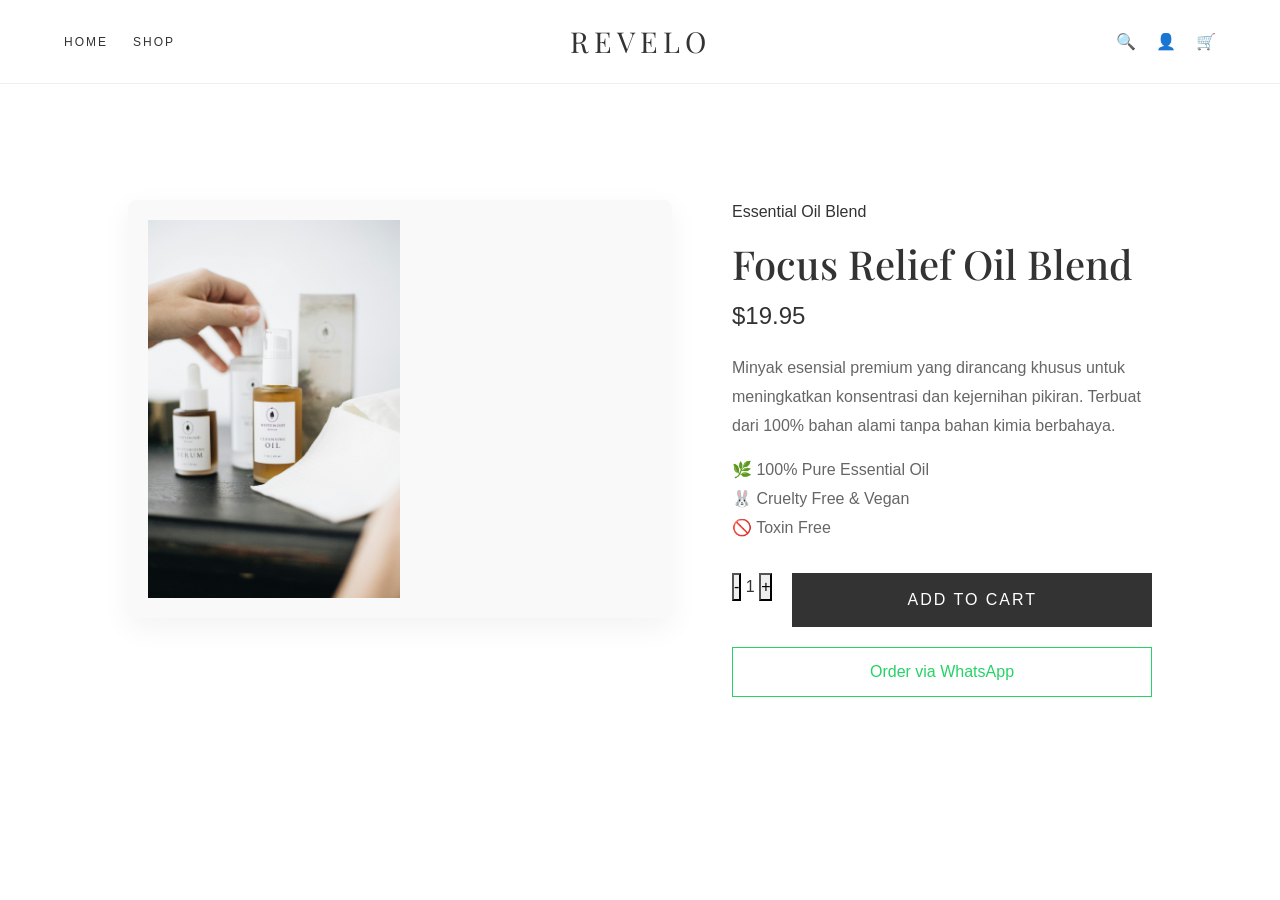
<file: allproduct.html>
<!DOCTYPE html>
<html lang="en">
<head>
    <meta charset="UTF-8">
    <meta name="viewport" content="width=device-width, initial-scale=1.0">
    <title>Focus Relief Oil Blend - REVELO</title>
    <link href="https://cdn.jsdelivr.net/npm/bootstrap@5.3.0/dist/css/bootstrap.min.css" rel="stylesheet">
    <link rel="stylesheet" href="style.css">
    <link href="https://fonts.googleapis.com/css2?family=Playfair+Display:wght@400;700&family=Inter:wght@300;400;600&display=swap" rel="stylesheet">
</head>
<body>

    <nav class="navbar">
        <div class="nav-links">
            <a href="index.html">Home</a>
            <a href="index.html#shop">Shop</a>
        </div>
        <div class="logo">REVELO</div>
        <div class="nav-icons">
            <span>🔍</span>
            <span>👤</span>
            <span>🛒</span>
        </div>
    </nav>

    <section class="product-page">
        <div class="product-container">
            <div class="product-image-large">
                <img src="asset/skincare2_.jpg"alt="Focus Relief Oil">
            </div>

            <div class="product-info">
                <p class="category">Essential Oil Blend</p>
                <h1>Focus Relief Oil Blend</h1>
                <p class="price">$19.95</p>
                
                <div class="description">
                    <p>Minyak esensial premium yang dirancang khusus untuk meningkatkan konsentrasi dan kejernihan pikiran. Terbuat dari 100% bahan alami tanpa bahan kimia berbahaya.</p>
                    <ul>
                        <li>🌿 100% Pure Essential Oil</li>
                        <li>🐰 Cruelty Free & Vegan</li>
                        <li>🚫 Toxin Free</li>
                    </ul>
                </div>

                <div class="purchase-options">
                    <div class="quantity">
                        <button>-</button>
                        <span>1</span>
                        <button>+</button>
                    </div>
                    <button class="btn-add-cart">Add to Cart</button>
                </div>
                
                <a href="https://wa.me/628990633425" class="btn-whatsapp">Order via WhatsApp</a>
            </div>
        </div>
    </section>

</body>
</html>
</file>
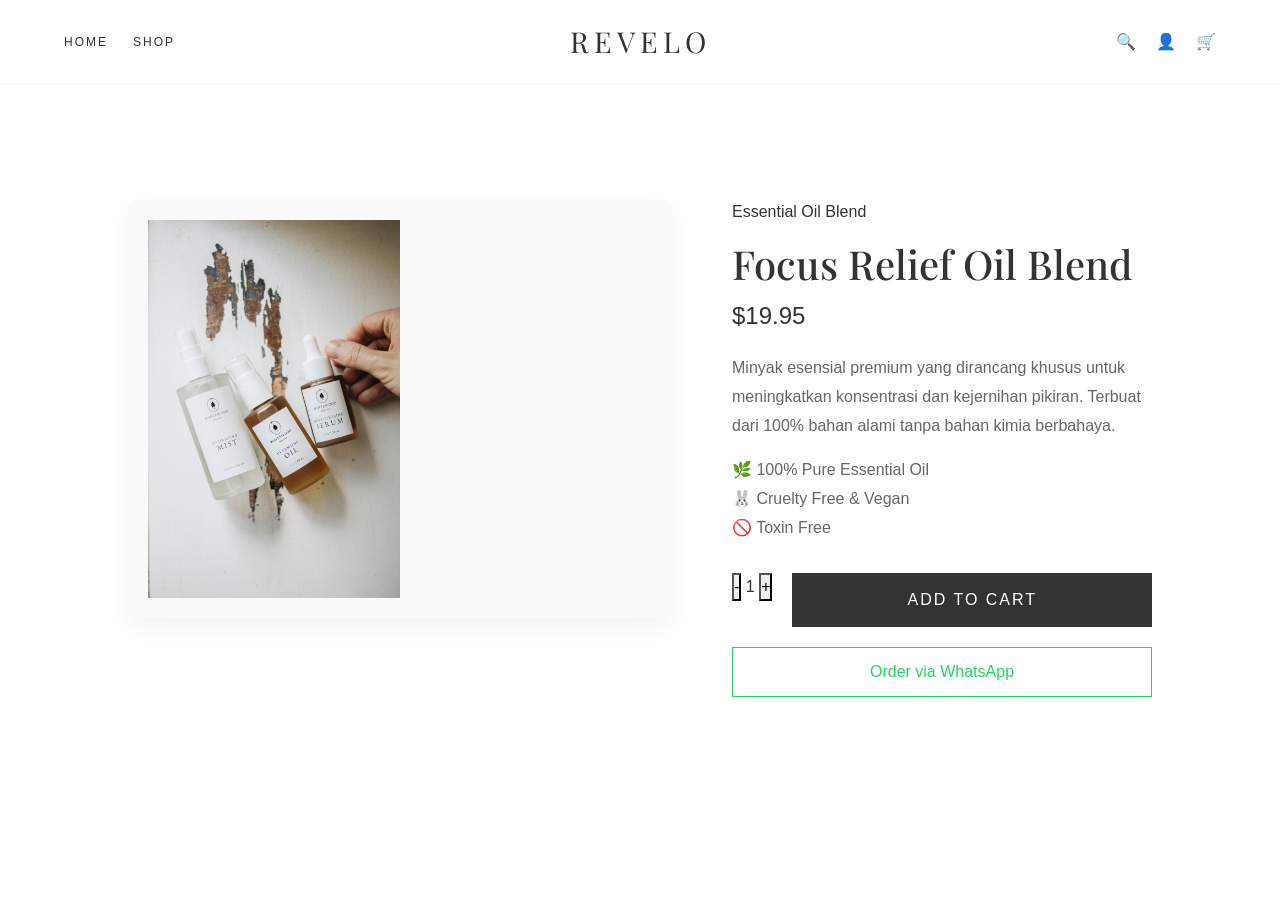
<file: produck.html>
<!DOCTYPE html>
<html lang="en">
<head>
    <meta charset="UTF-8">
    <meta name="viewport" content="width=device-width, initial-scale=1.0">
    <title>Focus Relief Oil Blend - REVELO</title>
    <link href="https://cdn.jsdelivr.net/npm/bootstrap@5.3.0/dist/css/bootstrap.min.css" rel="stylesheet">
    <link rel="stylesheet" href="style.css">
    <link href="https://fonts.googleapis.com/css2?family=Playfair+Display:wght@400;700&family=Inter:wght@300;400;600&display=swap" rel="stylesheet">
</head>
<body>

    <nav class="navbar">
        <div class="nav-links">
            <a href="index.html">Home</a>
            <a href="index.html#shop">Shop</a>
        </div>
        <div class="logo">REVELO</div>
        <div class="nav-icons">
            <span>🔍</span>
            <span>👤</span>
            <span>🛒</span>
        </div>
    </nav>

    <section class="product-page">
        <div class="product-container">
            <div class="product-image-large">
                <img src="asset/skincare3_.jpg"alt="Focus Relief Oil">
            </div>

            <div class="product-info">
                <p class="category">Essential Oil Blend</p>
                <h1>Focus Relief Oil Blend</h1>
                <p class="price">$19.95</p>
                
                <div class="description">
                    <p>Minyak esensial premium yang dirancang khusus untuk meningkatkan konsentrasi dan kejernihan pikiran. Terbuat dari 100% bahan alami tanpa bahan kimia berbahaya.</p>
                    <ul>
                        <li>🌿 100% Pure Essential Oil</li>
                        <li>🐰 Cruelty Free & Vegan</li>
                        <li>🚫 Toxin Free</li>
                    </ul>
                </div>

                <div class="purchase-options">
                    <div class="quantity">
                        <button>-</button>
                        <span>1</span>
                        <button>+</button>
                    </div>
                    <button class="btn-add-cart">Add to Cart</button>
                </div>
                
                <a href="https://wa.me/628990633425" class="btn-whatsapp">Order via WhatsApp</a>
            </div>
        </div>
    </section>

</body>
</html>
</file>
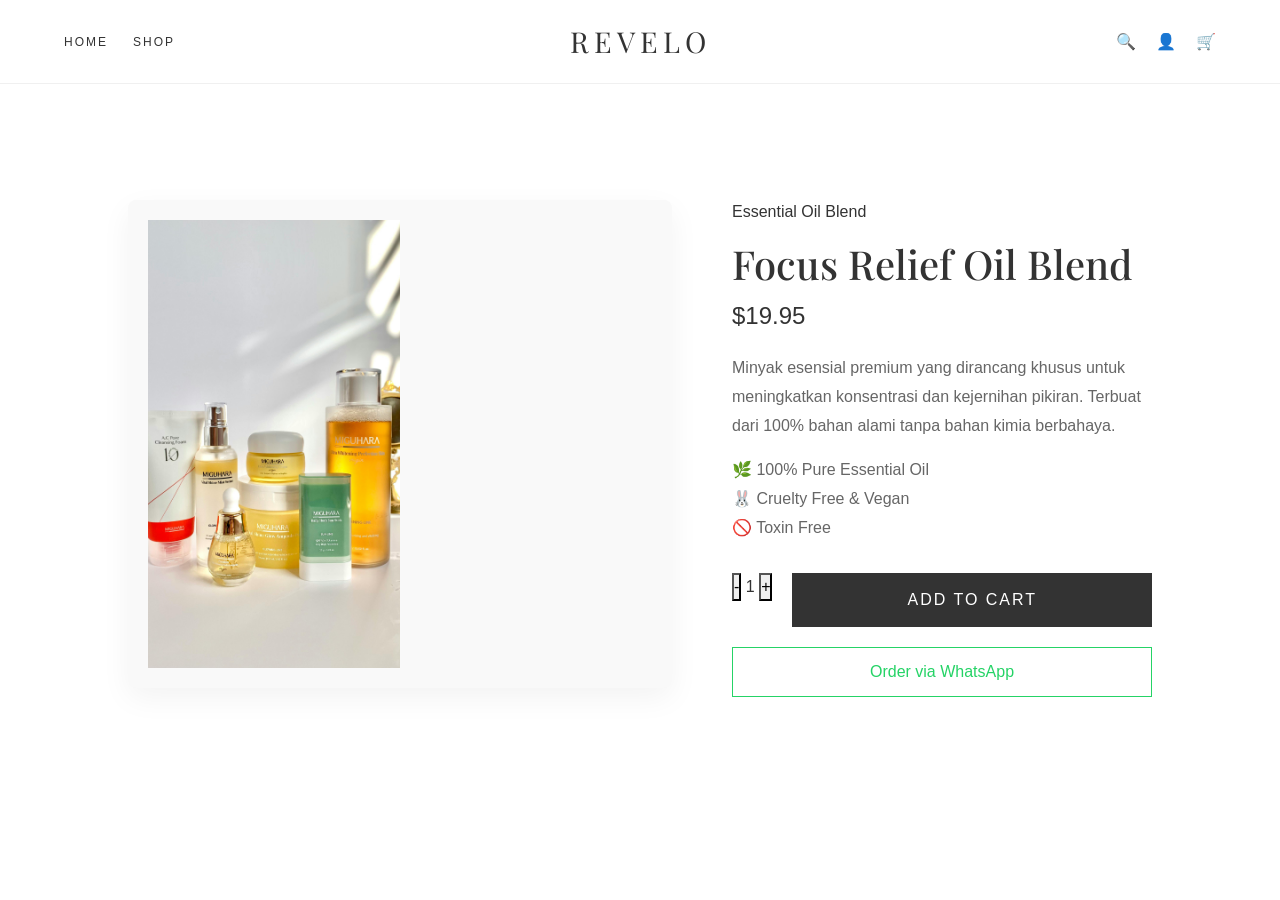
<file: producks.html>
<!DOCTYPE html>
<html lang="en">
<head>
    <meta charset="UTF-8">
    <meta name="viewport" content="width=device-width, initial-scale=1.0">
    <title>Focus Relief Oil Blend - REVELO</title>
    <link href="https://cdn.jsdelivr.net/npm/bootstrap@5.3.0/dist/css/bootstrap.min.css" rel="stylesheet">
    <link rel="stylesheet" href="style.css">
    <link href="https://fonts.googleapis.com/css2?family=Playfair+Display:wght@400;700&family=Inter:wght@300;400;600&display=swap" rel="stylesheet">
</head>
<body>

    <nav class="navbar">
        <div class="nav-links">
            <a href="index.html">Home</a>
            <a href="index.html#shop">Shop</a>
        </div>
        <div class="logo">REVELO</div>
        <div class="nav-icons">
            <span>🔍</span>
            <span>👤</span>
            <span>🛒</span>
        </div>
    </nav>

    <section class="product-page">
        <div class="product-container">
            <div class="product-image-large">
                <img src="asset/skincarekomplit.jpg"alt="Focus Relief Oil">
            </div>

            <div class="product-info">
                <p class="category">Essential Oil Blend</p>
                <h1>Focus Relief Oil Blend</h1>
                <p class="price">$19.95</p>
                
                <div class="description">
                    <p>Minyak esensial premium yang dirancang khusus untuk meningkatkan konsentrasi dan kejernihan pikiran. Terbuat dari 100% bahan alami tanpa bahan kimia berbahaya.</p>
                    <ul>
                        <li>🌿 100% Pure Essential Oil</li>
                        <li>🐰 Cruelty Free & Vegan</li>
                        <li>🚫 Toxin Free</li>
                    </ul>
                </div>

                <div class="purchase-options">
                    <div class="quantity">
                        <button>-</button>
                        <span>1</span>
                        <button>+</button>
                    </div>
                    <button class="btn-add-cart">Add to Cart</button>
                </div>
                
                <a href="https://wa.me/628990633425" class="btn-whatsapp">Order via WhatsApp</a>
            </div>
        </div>
    </section>

</body>
</html>
</file>
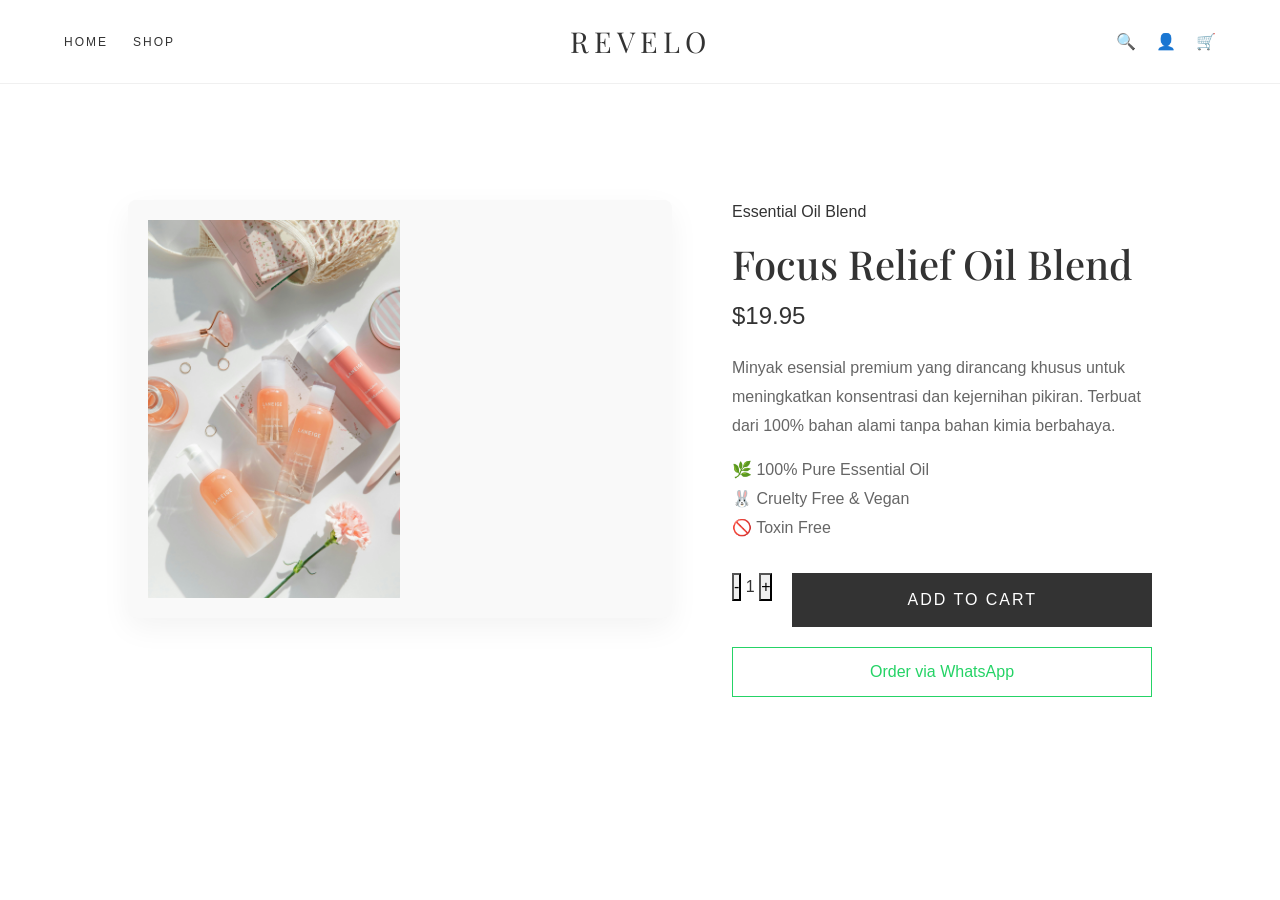
<file: product.html>
<!DOCTYPE html>
<html lang="en">
<head>
    <meta charset="UTF-8">
    <meta name="viewport" content="width=device-width, initial-scale=1.0">
    <title>Focus Relief Oil Blend - REVELO</title>
    <link href="https://cdn.jsdelivr.net/npm/bootstrap@5.3.0/dist/css/bootstrap.min.css" rel="stylesheet">
    <link rel="stylesheet" href="style.css">
    <link href="https://fonts.googleapis.com/css2?family=Playfair+Display:wght@400;700&family=Inter:wght@300;400;600&display=swap" rel="stylesheet">
</head>
<body>

    <nav class="navbar">
        <div class="nav-links">
            <a href="index.html">Home</a>
            <a href="index.html#shop">Shop</a>
        </div>
        <div class="logo">REVELO</div>
        <div class="nav-icons">
            <span>🔍</span>
            <span>👤</span>
            <span>🛒</span>
        </div>
    </nav>

    <section class="product-page">
        <div class="product-container">
            <div class="product-image-large">
                <img src="asset/serumpink.jpg"alt="Focus Relief Oil">
            </div>

            <div class="product-info">
                <p class="category">Essential Oil Blend</p>
                <h1>Focus Relief Oil Blend</h1>
                <p class="price">$19.95</p>
                
                <div class="description">
                    <p>Minyak esensial premium yang dirancang khusus untuk meningkatkan konsentrasi dan kejernihan pikiran. Terbuat dari 100% bahan alami tanpa bahan kimia berbahaya.</p>
                    <ul>
                        <li>🌿 100% Pure Essential Oil</li>
                        <li>🐰 Cruelty Free & Vegan</li>
                        <li>🚫 Toxin Free</li>
                    </ul>
                </div>

                <div class="purchase-options">
                    <div class="quantity">
                        <button>-</button>
                        <span>1</span>
                        <button>+</button>
                    </div>
                    <button class="btn-add-cart">Add to Cart</button>
                </div>
                
                <a href="https://wa.me/628990633425" class="btn-whatsapp">Order via WhatsApp</a>
            </div>
        </div>
    </section>

</body>
</html>
</file>
<file: style.css>
/* Reset Dasar */
* {
    margin: 0;
    padding: 0;
    box-sizing: border-box;
}

body {
    font-family: 'Montserrat', sans-serif;
    color: #333;
}

/* Promo Bar */
.promo-bar {
    background-color: #d8dcd3; /* Warna hijau pucat */
    text-align: center;
    padding: 8px;
    font-size: 0.8rem;
    letter-spacing: 1px;
}

/* Header & Nav */
header {
    padding: 20px 50px;
    background: #fff;
}

nav {
    display: flex;
    justify-content: space-between;
    align-items: center;
}

.nav-links {
    list-style: none;
    display: flex;
    gap: 20px;
}

.nav-links a {
    text-decoration: none;
    color: #555;
    font-size: 0.9rem;
    text-transform: uppercase;
}

.logo {
    font-family: 'Playfair Display', serif;
    font-size: 2.5rem;
    letter-spacing: 5px;
    font-weight: 400;
}

.nav-icons {
    display: flex;
    gap: 15px;
    cursor: pointer;
}

/* Hero Section */
.hero {
    height: 80vh;
    background-image: linear-gradient(rgba(0,0,0,0.1), rgba(0,0,0,0.1)), 
                      url('asset/serumpink.jpg'); 
    /* Ganti URL di atas dengan foto produk Anda */
    background-size: cover;
    background-position: center;
    display: flex;
    align-items: center;
    padding-left: 10%;
    position: relative;
}

.hero-content {
    max-width: 600px;
    color: white;
}

.hero-content h1 {
    font-family: 'Playfair Display', serif;
    font-size: 3rem;
    letter-spacing: 3px;
    margin-bottom: 10px;
    font-weight: 400;
}

.hero-content p {
    font-size: 0.9rem;
    letter-spacing: 2px;
    margin-bottom: 30px;
}

/* Buttons */
.hero-btns {
    display: flex;
    gap: 20px;
}

.btn {
    padding: 12px 35px;
    text-decoration: none;
    font-size: 0.8rem;
    letter-spacing: 2px;
    transition: 0.3s;
}

.btn-light {
    background: #fdfdfb;
    color: #333;
}

.btn-outline {
    border: 1px solid white;
    color: white;
}

.btn:hover {
    opacity: 0.8;
}

/* Responsive sederhana */
@media (max-width: 768px) {
    nav {
        flex-direction: column;
        gap: 15px;
    }
    .hero-content h1 {
        font-size: 2rem;
    }
}
/* Styling Section Umum */
section {
    padding: 80px 10%;
    text-align: center;
}

h3 {
    font-family: 'Playfair Display', serif;
    letter-spacing: 4px;
    font-size: 1.2rem;
    margin-bottom: 20px;
    font-weight: 400;
}
/* --- ANIMASI TOMBOL LEARN MORE --- */

.mission .btn-text {
    position: relative;
    display: inline-block;
    padding: 12px 35px;
    color: #333;
    text-decoration: none;
    border: 1px solid #333; /* Bingkai tombol */
    font-size: 0.8rem;
    letter-spacing: 2px;
    text-transform: uppercase;
    transition: color 0.4s ease; /* Transisi warna teks halus */
    background-color: transparent;
    z-index: 1;
    overflow: hidden; /* Supaya warna pengisi tidak keluar kotak */
}

/* Membuat lapisan warna yang akan bergeser */
.mission .btn-text::before {
    content: '';
    position: absolute;
    top: 0;
    left: -100%; /* Mulai dari luar kotak (sebelah kiri) */
    width: 100%;
    height: 100%;
    background-color: #333; /* Warna saat tombol di-hover */
    transition: all 0.4s cubic-bezier(0.25, 0.46, 0.45, 0.94);
    z-index: -1; /* Di belakang teks */
}

/* Efek saat kursor menyentuh tombol */
.mission .btn-text:hover {
    color: #fff; /* Teks berubah jadi putih */
}

.mission .btn-text:hover::before {
    left: 0; /* Lapisan warna bergeser masuk memenuhi kotak */
}

/* Animasi tambahan: Sedikit membesar saat diklik */
.mission .btn-text:active {
    transform: scale(0.95);
}

/* Mission Section */
.mission {
    max-width: 800px;
    margin: 0 auto;
}

.short-hr {
    width: 50px;
    margin: 20px auto;
    border: 0.5px solid #ccc;
}

.mission p {
    line-height: 1.8;
    color: #666;
    font-size: 0.95rem;
    margin-bottom: 30px;
}

.btn-text {
    text-decoration: none;
    color: #333;
    border: 1px solid #333;
    padding: 10px 25px;
    font-size: 0.8rem;
    letter-spacing: 1px;
}


/* Bestsellers Product Grid */
.product-grid {
    display: grid;
    grid-template-columns: repeat(auto-fit, minmax(200px, 1fr));
    gap: 30px;
    margin-top: 50px;
}

.product-card img {
    width: 100%;
    height: auto;
    background-color: #f9f9f9; /* Simulasi latar foto produk bersih */
    margin-bottom: 20px;
}

.product-card h4 {
    font-size: 0.9rem;
    font-weight: 400;
    margin-bottom: 10px;
}

.product-card .price {
    font-size: 0.85rem;
    color: #888;
    margin-bottom: 20px;
}
/* --- 1. HOVER EFFECT (Animasi saat kursor menyentuh produk) --- */

.product-card {
    transition: transform 0.4s ease, box-shadow 0.4s ease;
    border-radius: 8px; /* Opsional: agar sedikit melengkung */
    padding: 15px;
}

.product-card:hover {
    transform: translateY(-10px); /* Produk terangkat sedikit ke atas */
}

.product-card img {
    transition: transform 0.5s ease;
}

.product-card:hover img {
    transform: scale(1.05); /* Gambar membesar halus */
}

.btn-shop {
    transition: all 0.3s ease;
}

.btn-shop:hover {
    background-color: #333; /* Berubah jadi hitam saat disentuh */
    color: #fff;
    letter-spacing: 2px; /* Teks sedikit merenggang */
}


/* --- 2. SCROLL REVEAL (Animasi saat halaman di-scroll) --- */

@keyframes fadeInUp {
    from {
        opacity: 0;
        transform: translateY(30px);
    }
    to {
        opacity: 1;
        transform: translateY(0);
    }
}

/* Class ini akan dipicu saat halaman terbuka atau pakai JavaScript sedikit */
.product-card {
    opacity: 0; /* Mulai dari tidak terlihat */
    animation: fadeInUp 0.8s ease forwards;
}

/* Memberikan jeda waktu antar produk agar muncul berurutan (Staggered) */
.product-card:nth-child(1) { animation-delay: 0.1s; }
.product-card:nth-child(2) { animation-delay: 0.3s; }
.product-card:nth-child(3) { animation-delay: 0.5s; }
.product-card:nth-child(4) { animation-delay: 0.7s; }
.btn-shop {
    display: inline-block;
    border: 1px solid #333;
    padding: 8px 20px;
    text-decoration: none;
    color: #333;
    font-size: 0.75rem;
}


/* Video Section */
/* Update styling untuk video-section */
.video-section {
    position: relative; /* Wajib, agar video bisa diatur posisinya secara absolut */
    height: 500px;
    width: 100%;
    display: flex;
    justify-content: center;
    align-items: center;
    color: white;
    overflow: hidden; /* Memotong video yang keluar dari section */
    padding: 0; /* Hapus padding agar video penuh */
}

/* Styling untuk file video */
.back-video {
    position: absolute;
    right: 0;
    bottom: 0;
    min-width: 100%;
    min-height: 100%;
    z-index: -1; /* Meletakkan video di belakang konten */
    object-fit: cover; /* Memastikan video memenuhi area tanpa distorsi */
}

/* Update styling untuk overlay teks */
.video-overlay {
    z-index: 1; /* Memastikan teks berada di depan video */
    text-align: center;
    background: rgba(0,0,0,0.3); /* Menambahkan layer gelap agar teks lebih mudah dibaca */
    width: 100%;
    height: 100%;
    display: flex;
    flex-direction: column;
    justify-content: center;
}
/* Features Section */
.features {
    display: flex;
    justify-content: space-around;
    background-color: #fff;
    padding: 60px 10%;
}

.feature-item {
    flex: 1;
    padding: 20px;
}

.feature-item .icon {
    font-size: 2rem;
    display: block;
    margin-bottom: 15px;
    opacity: 0.7;
}

.feature-item h4 {
    font-size: 0.9rem;
    letter-spacing: 2px;
    margin-bottom: 10px;
    text-transform: uppercase;
}

.feature-item p {
    font-size: 0.8rem;
    color: #888;
    line-height: 1.6;
}

/* Promo Split Section */
.promo-split {
    display: flex;
    align-items: center;
    padding: 80px 10%; /* Menempel ke samping */
    background-color: #fff;
}

.promo-image, .promo-text {
    flex: 1;
}

.promo-image img {
    width: 50%;
    display: block;
    height: 60%;
    object-fit: cover;
}

.promo-text {
    padding: 80px;
    text-align: left;
}

.promo-text .subtitle {
    font-size: 0.7rem;
    letter-spacing: 3px;
    color: #888;
    margin-bottom: 10px;
}

.promo-text h3 {
    text-align: left;
    font-size: 1.8rem;
    margin-bottom: 20px;
}

.promo-text p {
    font-size: 0.95rem;
    line-height: 1.8;
    color: #555;
    margin-bottom: 30px;
}
/* --- PROMO SPLIT SECTION (OUR PROMISE) --- */

.promo-split {
    display: flex;
    align-items: center;
    background-color: #fff;
    padding: 80px 10%; /* Menempel ke samping */
    overflow: hidden; /* Penting agar foto yang membesar tidak keluar kotak */
}

.promo-image {
    flex: 1;
    overflow: hidden; /* Mengunci foto di dalam */
    position: relative;
    height: 100%; /* Memastikan container setinggi teks di sebelahnya */
}

/* --- 1. ANIMASI FOTO (KEN BURNS EFFECT) --- */

.promo-image img {
    width: 50%;
    height: 30%;
    object-fit: cover;
    display: block;
    
    /* Animasi: Zoom & Geser perlahan */
    animation: kenBurns 10s ease-in-out infinite alternate;
    transform-origin: center; /* Titik pusat zoom */
}

@keyframes kenBurns {
    0% {
        transform: scale(1) translate(0, 0);
    }
    100% {
        transform: scale(1.1) translate(-2%, -2%); /* Membesar 10% dan geser sedikit */
    }
}


/* --- 2. ANIMASI TEKS (SCROLL REVEAL) --- */

.promo-text {
    flex: 1;
    padding: 80px;
    text-align: left;
    background-color: #fdfdfb; /* Warna latar belakang sedikit off-white */
    
    /* Menyiapkan animasi muncul */
    opacity: 0;
    animation: fadeInLeft 1s ease forwards;
    animation-delay: 0.3s; /* Sedikit jeda setelah foto muncul */
}

@keyframes fadeInLeft {
    from {
        opacity: 0;
        transform: translateX(-30px); /* Muncul dari kiri */
    }
    to {
        opacity: 1;
        transform: translateX(0);
    }
}

/* Detail Teks */
.promo-text .subtitle {
    font-size: 0.7rem;
    letter-spacing: 3px;
    color: #888;
    margin-bottom: 10px;
    text-transform: uppercase;
}

.promo-text h3 {
    text-align: left;
    font-family: 'Playfair Display', serif;
    font-size: 2.2rem;
    margin-bottom: 20px;
    font-weight: 400;
}

.promo-text p {
    font-size: 0.95rem;
    line-height: 1.8;
    color: #555;
    margin-bottom: 30px;
}

/* Testimonials Section */
.testimonials {
    background-color: #fff;
}

.testimonial-grid {
    display: flex;
    gap: 40px;
    margin-top: 50px;
}

.testimonial-item {
    flex: 1;
    text-align: left;
}

.quote-icon {
    font-family: 'Playfair Display', serif;
    font-size: 3rem;
    color: #d8dcd3;
    display: block;
    margin-bottom: -10px;
}

.testimonial-item p {
    font-size: 0.85rem;
    line-height: 1.8;
    color: #666;
    font-style: italic;
}

.testimonial-item .author {
    margin-top: 20px;
    font-style: normal;
    font-size: 0.75rem;
    letter-spacing: 2px;
    color: #333;
}
/* --- TRANSISI TOMBOL READ MORE (TESTIMONIALS) --- */

.testimonials .btn-text {
    display: inline-block;
    padding: 12px 35px;
    border: 1px solid #333;
    background-color: transparent;
    color: #333;
    text-decoration: none;
    font-size: 0.8rem;
    letter-spacing: 2px;
    text-transform: uppercase;
    
    /* Inti dari transisi: mengatur durasi dan jenis gerakan */
    transition: all 0.4s cubic-bezier(0.25, 0.46, 0.45, 0.94);
    
    margin-top: 30px;
    cursor: pointer;
}

/* Efek saat kursor berada di atas tombol */
.testimonials .btn-text:hover {
    background-color: #333;    /* Mengisi kotak dengan warna hitam */
    color: #fff;               /* Mengubah teks menjadi putih */
    letter-spacing: 3px;       /* Teks sedikit merenggang agar terlihat mewah */
    transform: translateY(-5px); /* Tombol sedikit terangkat ke atas */
    box-shadow: 0 10px 20px rgba(0,0,0,0.1); /* Memberikan bayangan halus */
}

/* Efek saat tombol diklik */
.testimonials .btn-text:active {
    transform: translateY(-2px);
    box-shadow: 0 5px 10px rgba(0,0,0,0.1);
}

/* Responsive */
@media (max-width: 768px) {
    .features, .promo-split, .testimonial-grid {
        flex-direction: column;
    }
    .promo-text {
        padding: 40px 20px;
    }
}
/* Blog Section */
.blog-intro {
    font-size: 0.85rem;
    color: #666;
    margin-bottom: 40px;
    line-height: 1.6;
}

.blog-grid {
    display: grid;
    grid-template-columns: repeat(auto-fit, minmax(250px, 1fr));
    gap: 30px;
    margin-bottom: 40px;
}

.blog-card {
    text-align: left;
}

.blog-card img {
    width: 100%;
    height: 250px;
    object-fit: cover;
    margin-bottom: 15px;
}

.blog-meta {
    font-size: 0.7rem;
    color: #999;
    text-transform: uppercase;
    letter-spacing: 1px;
}

.blog-card h4 {
    font-family: 'Playfair Display', serif;
    margin: 10px 0;
    font-weight: 400;
}

.blog-card p {
    font-size: 0.85rem;
    color: #777;
    line-height: 1.5;
}


/* --- ANIMASI WELLBEING BLOG --- */

/* Pengaturan awal kartu blog agar bisa dianimasikan */
.blog-card {
    transition: all 0.5s cubic-bezier(0.25, 0.46, 0.45, 0.94); /* Gerakan lebih elegan */
    cursor: pointer;
    overflow: hidden; /* Supaya gambar yang membesar tidak keluar kotak */
    background: #fff;
    border-radius: 4px;
}

/* Efek saat kursor menyentuh kartu blog */
.blog-card:hover {
    transform: translateY(-15px); /* Naik lebih tinggi dari produk untuk kesan dramatis */
    box-shadow: 0 20px 40px rgba(0,0,0,0.05); /* Bayangan sangat halus */
}

/* Animasi Gambar di dalam Blog */
.blog-card img {
    transition: transform 0.6s ease;
}

.blog-card:hover img {
    transform: scale(1.1) rotate(1deg); /* Sedikit membesar dan miring tipis */
}

/* Animasi Teks Judul Blog */
.blog-card h4 {
    transition: color 0.3s ease;
}

.blog-card:hover h4 {
    color: #8d9b82; /* Berubah warna ke hijau pastel saat di-hover */
}

/* Scroll Reveal untuk Blog (Muncul bergantian) */
.blog-card {
    opacity: 0;
    animation: fadeInUp 0.8s ease forwards;
}

.blog-card:nth-child(1) { animation-delay: 0.2s; }
.blog-card:nth-child(2) { animation-delay: 0.4s; }
.blog-card:nth-child(3) { animation-delay: 0.6s; }
/* --- TRANSISI TOMBOL READ MORE (BLOG) --- */

.blog-section .btn-text {
    display: inline-block;
    padding: 10px 30px;
    border: 1px solid #333;
    background-color: transparent;
    color: #333;
    text-decoration: none;
    font-size: 0.8rem;
    letter-spacing: 1px;
    text-transform: uppercase;
    margin-top: 30px;
    cursor: pointer;
    
    /* Durasi transisi agar halus (0.4 detik) */
    transition: all 0.4s ease-in-out;
}

/* Efek saat kursor menyentuh tombol */
.blog-section .btn-text:hover {
    background-color: #333;    /* Mengisi kotak dengan warna hitam */
    color: #fff;               /* Teks berubah menjadi putih */
    letter-spacing: 3px;       /* Jarak antar huruf melebar sedikit agar elegan */
    transform: translateY(-3px); /* Tombol sedikit terangkat ke atas */
    box-shadow: 0 8px 15px rgba(0,0,0,0.1); /* Tambah bayangan halus */
}

/* Efek saat tombol diklik */
.blog-section .btn-text:active {
    transform: translateY(-1px);
}


/* Logos Bar */
.logos-bar {
    display: flex;
    justify-content: space-around;
    align-items: center;
    padding: 40px 10%;
    filter: grayscale(100%); /* Membuat logo hitam putih agar estetik */
    opacity: 0.6;
}

.logos-bar img {
    height: 30px;
    width: auto;
}

/* Newsletter */
.newsletter {
    background-color: #fdfdfb;
    border-top: 1px solid #eee;
    padding: 60px 20px;
}

.newsletter-form {
    display: flex;
    max-width: 400px;
    margin: 30px auto 0;
    border-bottom: 1px solid #333;
}

.newsletter-form input {
    border: none;
    background: transparent;
    padding: 10px;
    flex: 1;
    outline: none;
}

.newsletter-form button {
    border: none;
    background: transparent;
    cursor: pointer;
    font-size: 1.2rem;
}

/* Footer */
footer {
    padding: 80px 10% 20px;
    background-color: #fff;
    text-align: left;
    border-top: 1px solid #eee;
}

.footer-grid {
    display: grid;
    grid-template-columns: 1fr 1fr 1fr 2fr;
    gap: 40px;
}

.logo-vertical {
    font-family: 'Playfair Display', serif;
    line-height: 0.9;
    letter-spacing: 5px;
    color: #ccc;
}

footer h4 {
    font-size: 0.8rem;
    text-transform: uppercase;
    letter-spacing: 2px;
    margin-bottom: 20px;
}

.footer-links ul {
    list-style: none;
}

.footer-links a, .footer-contact p, .footer-about p {
    font-size: 0.8rem;
    color: #777;
    text-decoration: none;
    margin-bottom: 10px;
    display: block;
    line-height: 1.6;
}

.footer-bottom {
    margin-top: 60px;
    padding-top: 20px;
    border-top: 1px solid #eee;
    text-align: center;
    font-size: 0.7rem;
    color: #aaa;
    letter-spacing: 1px;
}

/* Responsive Footer */
@media (max-width: 768px) {
    .footer-grid {
        grid-template-columns: 1fr 1fr;
    }
}

/* --- PRODUCT DETAIL PAGE --- */
/* --- NAVIGASI PREMIUM REVELO --- */
.navbar {
    display: flex;
    justify-content: space-between; /* Membagi menjadi Kiri, Tengah, Kanan */
    align-items: center;
    padding: 20px 5%; /* Memberi ruang di sisi kiri dan kanan */
    background-color: #fff;
    position: fixed; /* Tetap di atas saat di-scroll */
    top: 0;
    width: 100%;
    z-index: 1000;
    box-sizing: border-box; /* Agar padding tidak merusak lebar */
    border-bottom: 1px solid #f0f0f0; /* Garis tipis biar elegan */
}

.nav-links {
    flex: 1; /* Memberi ruang yang sama dengan sisi kanan */
    display: flex;
    gap: 25px; /* Jarak antar teks HOME dan SHOP */
}

.nav-links a {
    text-decoration: none;
    color: #333;
    font-size: 0.75rem;
    letter-spacing: 2px;
    font-weight: 500;
    transition: 0.3s;
}

.nav-links a:hover {
    color: #8d9b82; /* Warna berubah saat disentuh */
}

.logo {
    flex: 1;
    text-align: center; /* Logo PASTI di tengah */
    font-family: 'Playfair Display', serif;
    font-size: 1.8rem;
    letter-spacing: 5px;
    color: #333;
    font-weight: 400;
}

.nav-icons {
    flex: 1;
    display: flex;
    justify-content: flex-end; /* Icon rapat ke kanan */
    gap: 20px;
}

.nav-icons a {
    text-decoration: none;
    font-size: 1.1rem;
}

/* Biar konten di bawahnya tidak tertutup navbar yang fixed */
body {
    padding-top: 80px; 
}


.product-page {
    padding: 120px 10% 80px;
}

.product-container {
    display: flex;
    gap: 60px;
    align-items: flex-start;
}

.product-image-large {
    flex: 1;
    background-color: #f9f9f9;
    padding: 20px;
}

.product-image-large img {
    width: 50%;
    transition: transform 0.5s ease;
}

.product-info {
    flex: 1;
    text-align: left;
}

.product-info h1 {
    font-family: 'Playfair Display', serif;
    font-size: 2.5rem;
    margin: 10px 0;
}

.product-info .price {
    font-size: 1.5rem;
    color: #333;
    margin-bottom: 20px;
}

.description {
    line-height: 1.8;
    color: #666;
    margin-bottom: 30px;
}

.description ul {
    list-style: none;
    padding: 0;
    margin-top: 15px;
}

/* Tombol-tombol */
.purchase-options {
    display: flex;
    gap: 20px;
    margin-bottom: 20px;
}

.btn-add-cart {
    flex: 1;
    background-color: #333;
    color: white;
    border: none;
    padding: 15px;
    cursor: pointer;
    text-transform: uppercase;
    letter-spacing: 2px;
    transition: 0.3s;
}

.btn-add-cart:hover {
    background-color: #555;
}

.btn-whatsapp {
    display: block;
    text-align: center;
    border: 1px solid #25D366;
    color: #25D366;
    padding: 12px;
    text-decoration: none;
    margin-top: 10px;
    transition: 0.3s;
}

.btn-whatsapp:hover {
    background-color: #25D366;
    color: white;
}

/* Responsive */
@media (max-width: 768px) {
    .product-container {
        flex-direction: column;
    }
}
/* --- ANIMASI FOTO DI HALAMAN DETAIL PRODUK --- */

/* 1. Pengaturan Container Gambar */
.product-image-large {
    flex: 1.2;
    overflow: hidden; /* Penting agar zoom tidak keluar kotak */
    border-radius: 8px; /* Sudut sedikit melengkung agar elegan */
    box-shadow: 0 10px 30px rgba(0,0,0,0.05); /* Bayangan halus */
    
    /* Siapkan untuk animasi Scroll Reveal */
    opacity: 0;
    animation: fadeInUp 1s ease forwards;
    animation-delay: 0.2s; /* Sedikit jeda setelah halaman terbuka */
}

/* 2. Pengaturan Gambar Itu Sendiri */
.product-image-large img {
    width: 50%;
    height: auto;
    display: block;
    object-fit: cover;
    
    /* Transisi halus untuk efek Hover Zoom */
    transition: transform 0.6s cubic-bezier(0.25, 0.46, 0.45, 0.94);
}

/* 3. Efek Hover Zoom (Saat Kursor di Atas Foto) */
.product-image-large:hover img {
    transform: scale(1.08); /* Gambar membesar 8% dengan halus */
}

/* --- REUSABLE ANIMATION (Jika belum ada di CSS kamu) --- */
@keyframes fadeInUp {
    from {
        opacity: 0;
        transform: translateY(30px); /* Muncul dari bawah */
    }
    to {
        opacity: 1;
        transform: translateY(0);
    }
}
</file>
